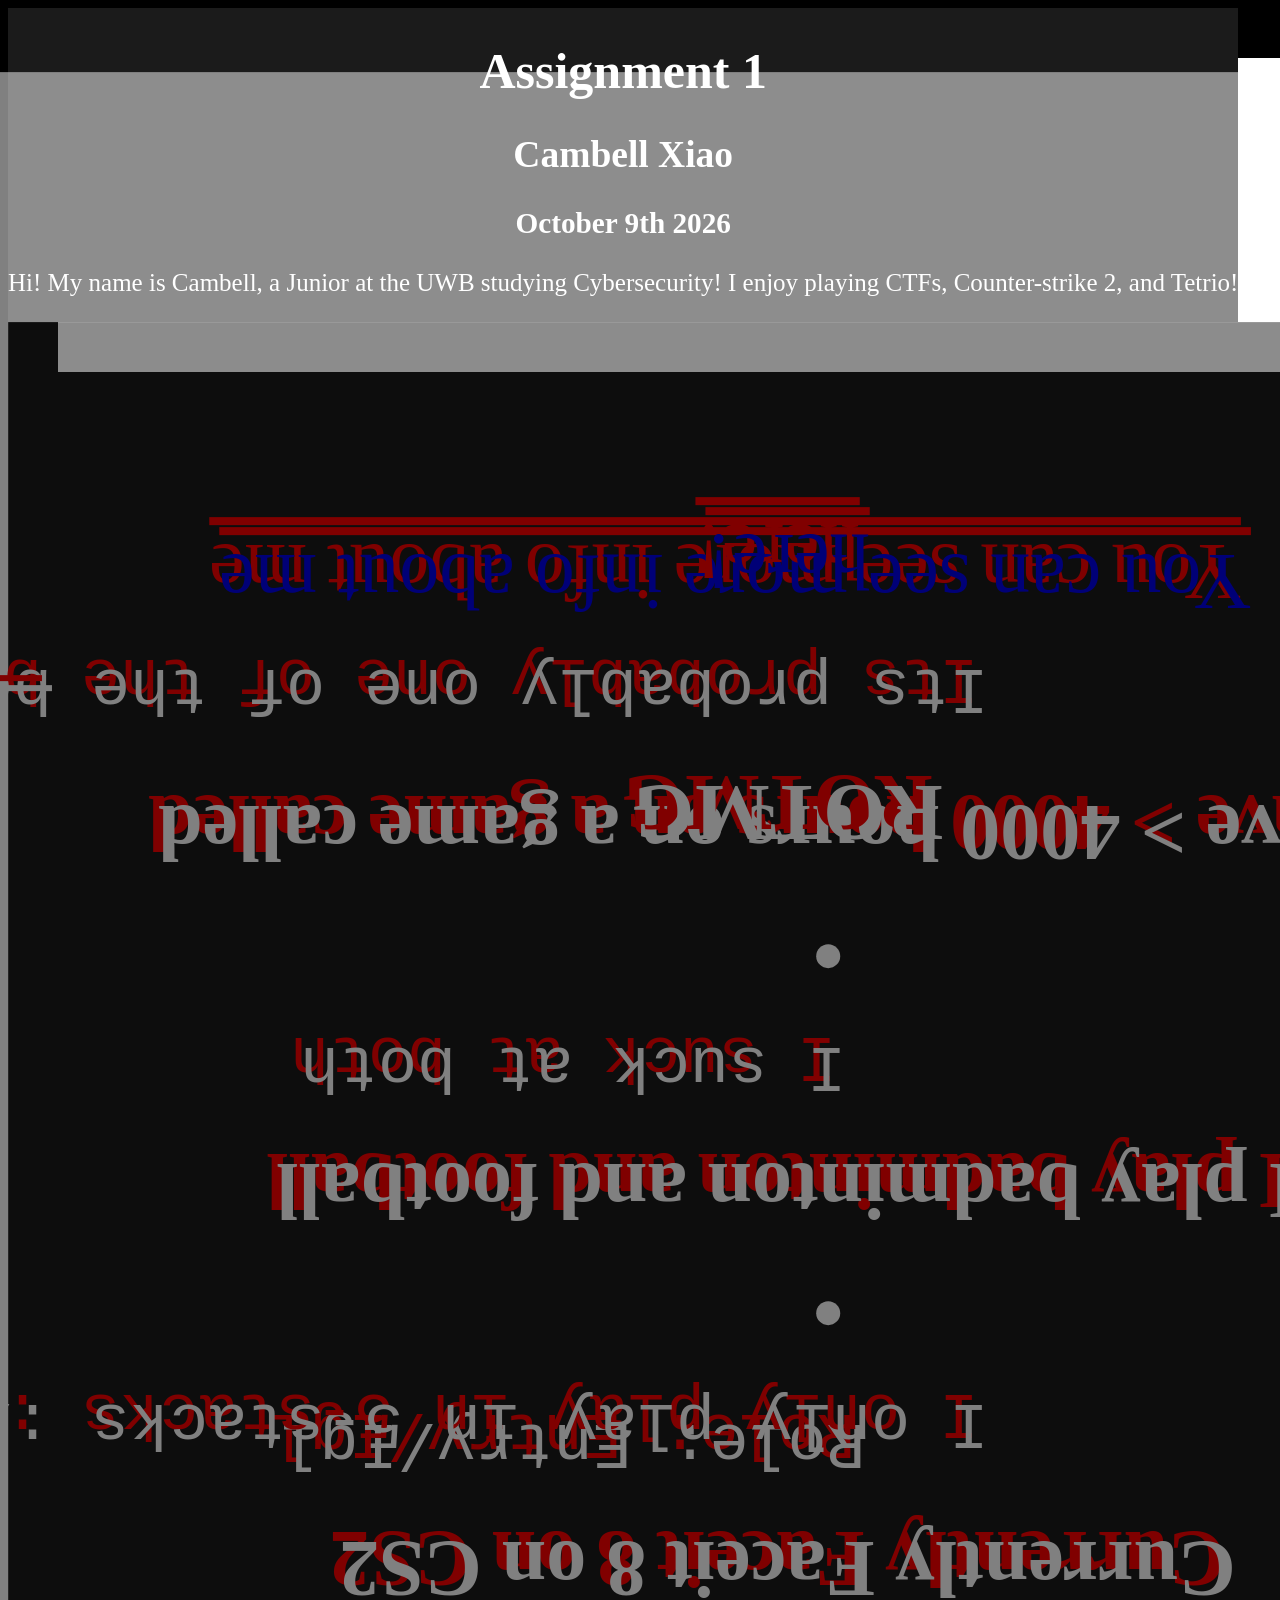
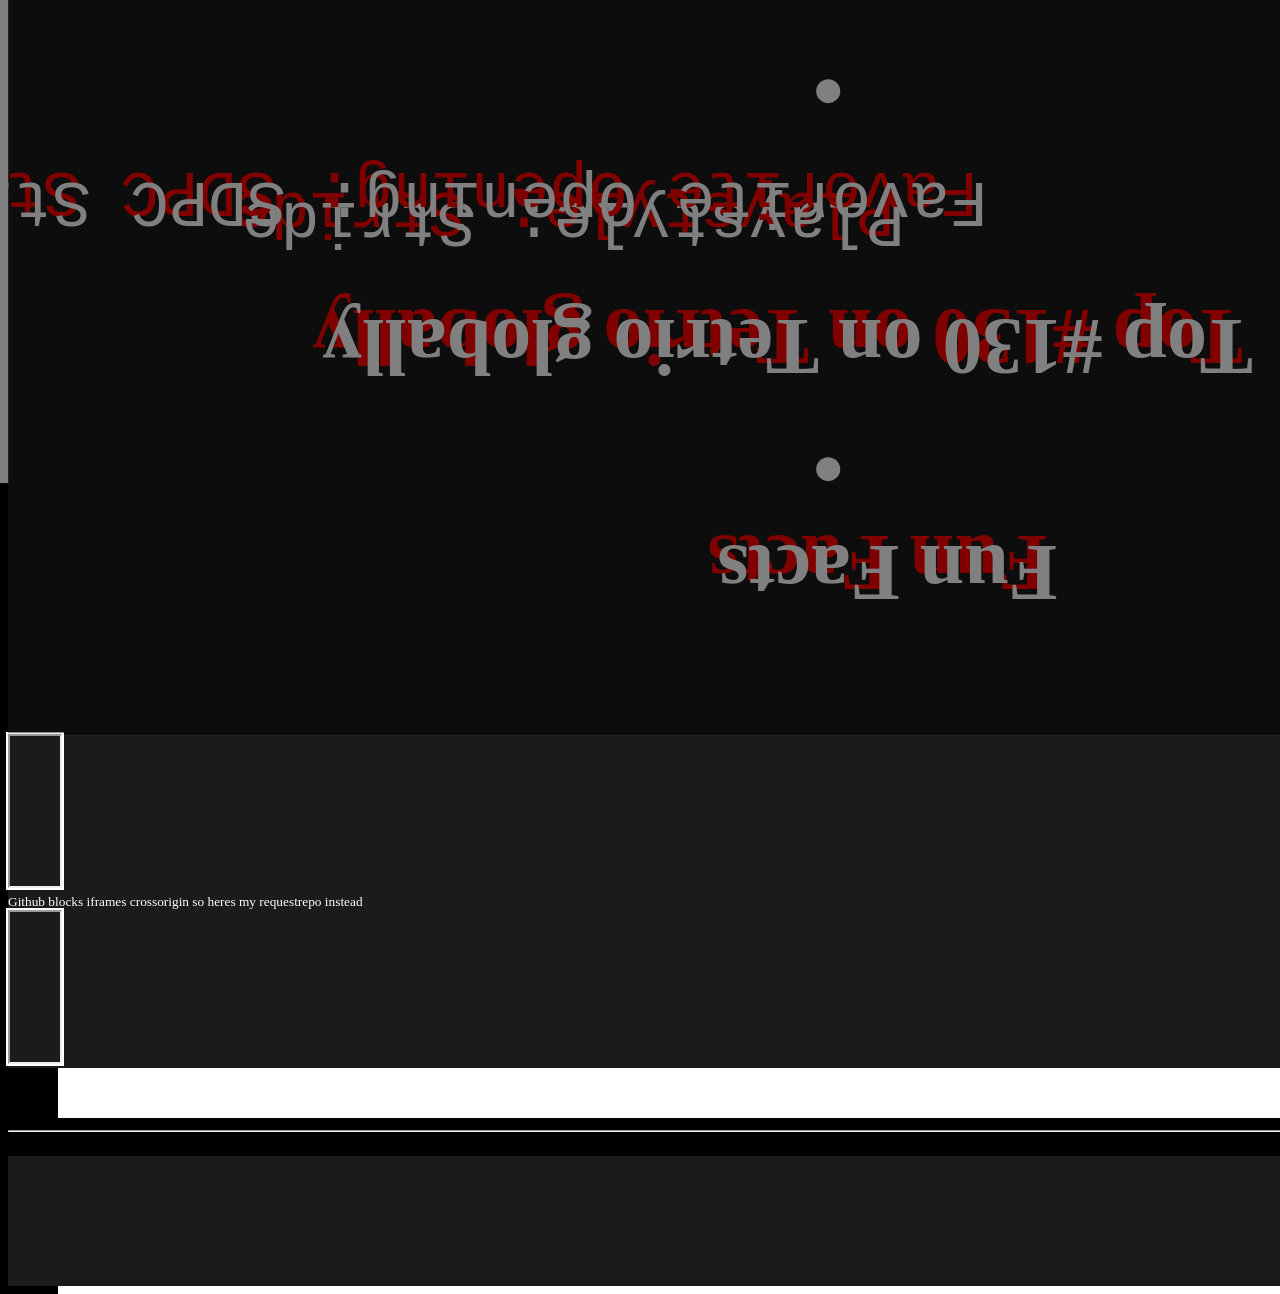
<file: index.html>
<!DOCTYPE html>
<html lang="en" class="container">
    <head>
        <meta http-equiv="Content-Security-Policy" content="default-src * 'unsafe-inline'; frame-src *;" />
        <title>Assignment 1</title>
        <link rel="stylesheet" href="css/indexStylesheet.css">
    </head>
    <body>
        <div id="bio" class="spin">
            <h1>Assignment 1</h1>
            <h2>Cambell Xiao</h2>
            <h3> <time datetime="10/9/2026">October 9th 2026</time></h3>
            <p>
                Hi! My name is Cambell, a Junior at the UWB studying Cybersecurity! I enjoy playing CTFs, Counter-strike 2, and Tetrio!
            </p>
        </div>

        <br>

        <div id="facts" class="upsideDown">
            <b>Fun Facts</b>
            <ul>
                <li><h4> Top #130 on Tetrio globally </h6> </li>

                <pre>           Playstyle: Stride
           Favorite Opening: SDPC Stickspin-Variation    
                </pre>

                <li> <h4>Currently Faceit 8 on CS2</h6></li>

                <pre>           Role: Entry/Igl
           I only play in 5-stacks :/    
                </pre>

                <li> <h4>I play badminton and football</h6></li>
                                <pre>           I suck at both
                </pre>
                <li> <h4>I have > 4000 hours on a game called ROTMG</h6></li>

                <pre>           Its probably one of the <strike>best</strike> worst games in history
                </pre>

                <li><a href="videogames.html">You can see more info about me here!</a> </li>
            </ul>
        </div>
        <div id="frames">
            <iframe id=github src="https://github.com/CambellX/homework-"></iframe>
            <br>
            <small>Github blocks iframes crossorigin so heres my requestrepo instead</small>
            <br>
            <iframe id="repo" src="http://6f22gadr.requestrepo.com"> </iframe>
        </div>

        <br><br><br>
        <hr>

        <div id="bottomstuff">
            <form id="form"> 
                <h6><label for="input"> Any feedback is <u>appreciated!</u></label></h6>
                <input id="input" placeholder="Feedback" name = 'input' type="text"/>
            </form>

            <output id="output"></output>

            <strong id="output2"></strong>
            <br><br><br>
            <footer>
                <small>
                    CSS 481 A
                    Professor Uong
                </small>
            </footer>
        </div>
    </body>
    <script>
        const delay = ms => new Promise(res => setTimeout(res, ms));

        let input = document.querySelector('#form')
        let output = document.querySelector('#output')
        input.addEventListener("submit", async (event)=> {
            event.preventDefault();

            const formData = new FormData(input)
            formData.delete('input')

            output.textContent = "Feedback Received!"
            
            await delay(5000);
            output.textContent = ""
            document.querySelector('#output2').textContent = "NO FEEDBACK!!!!!!!!!!!!!!!!!!!!!!!!!!!!!!!!!!!!!!!!!!!!" 
        })
    </script>
</html>
</file>
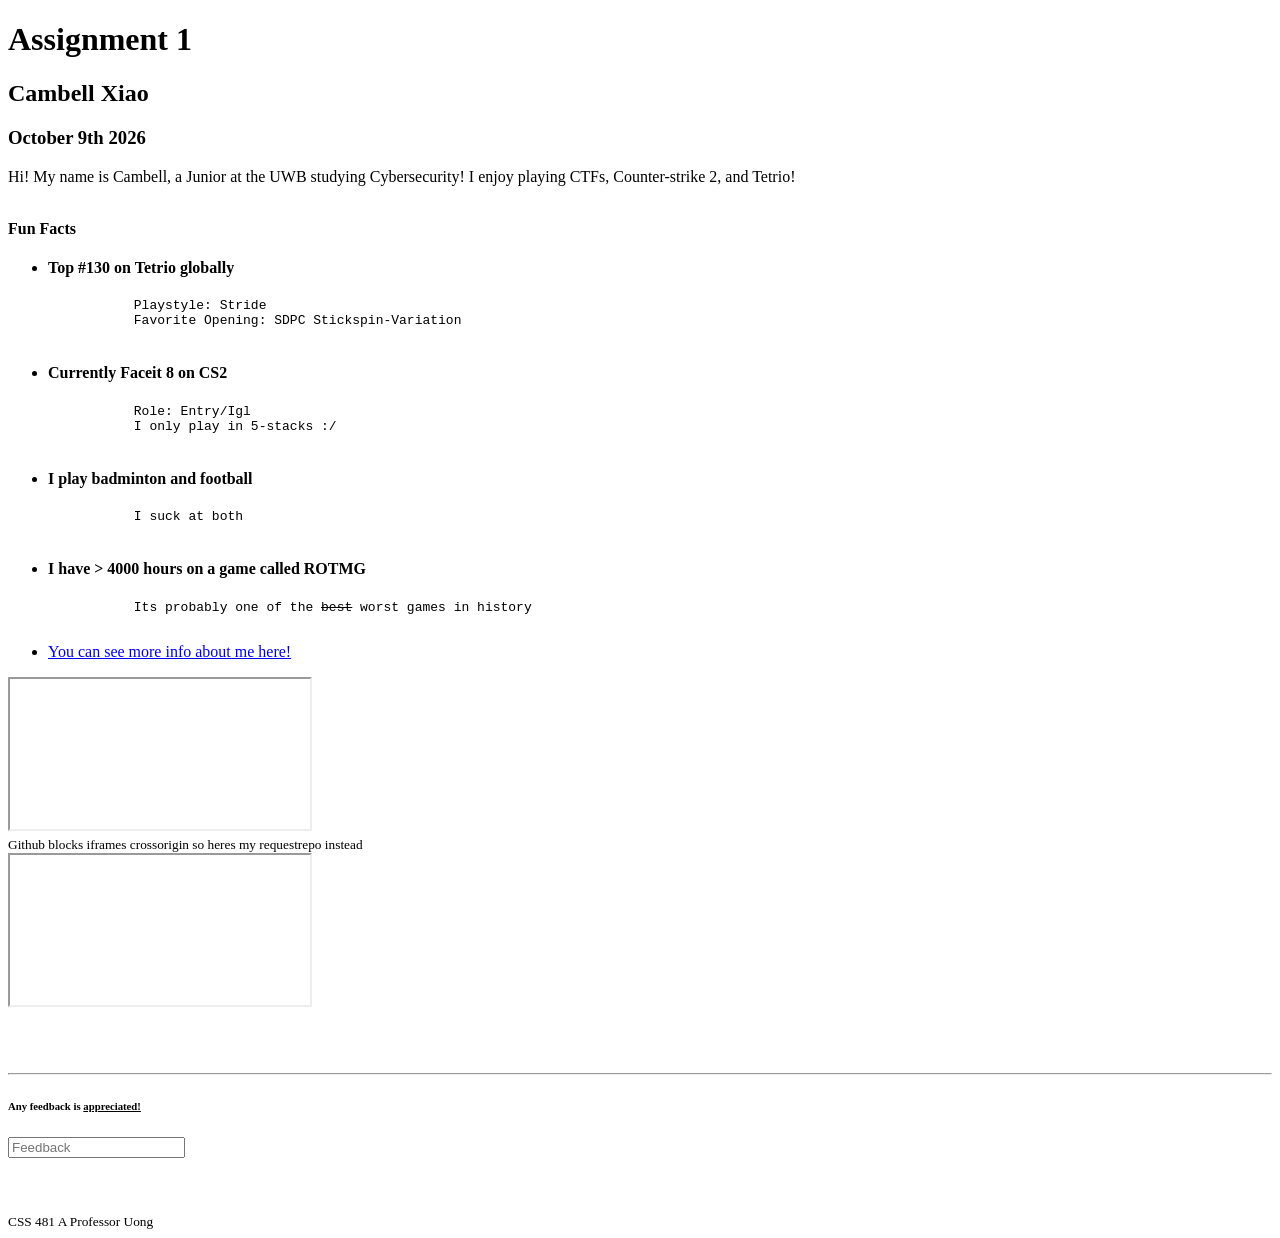
<file: docs/index.html>
<!DOCTYPE html>
<html lang="en">
    <head>
        <meta http-equiv="Content-Security-Policy" content="default-src * 'unsafe-inline'; frame-src *;" />
        <title>Assignment 1</title>
    </head>
    <body>
        <div id="bio">
            <h1>Assignment 1</h1>
            <h2>Cambell Xiao</h2>
            <h3> <time datetime="10/9/2026">October 9th 2026</time></h3>
            <p>
                Hi! My name is Cambell, a Junior at the UWB studying Cybersecurity! I enjoy playing CTFs, Counter-strike 2, and Tetrio!
            </p>
        </div>

        <br>

        <div id="facts">
            <b>Fun Facts</b>
            <ul>
                <li><h4> Top #130 on Tetrio globally </h6> </li>

                <pre>           Playstyle: Stride
           Favorite Opening: SDPC Stickspin-Variation    
                </pre>

                <li> <h4>Currently Faceit 8 on CS2</h6></li>

                <pre>           Role: Entry/Igl
           I only play in 5-stacks :/    
                </pre>

                <li> <h4>I play badminton and football</h6></li>
                                <pre>           I suck at both
                </pre>
                <li> <h4>I have > 4000 hours on a game called ROTMG</h6></li>

                <pre>           Its probably one of the <strike>best</strike> worst games in history
                </pre>

                <li><a href="videogames.html">You can see more info about me here!</a> </li>
            </ul>
        </div>
        <div id="frames">
            <iframe id=github src="https://github.com/CambellX/homework-"></iframe>
            <br>
            <small>Github blocks iframes crossorigin so heres my requestrepo instead</small>
            <br>
            <iframe id="repo" src="http://6f22gadr.requestrepo.com"> </iframe>
        </div>

        <br><br><br>
        <hr>

        <div id="bottomstuff">
            <form id="form"> 
                <h6><label for="input"> Any feedback is <u>appreciated!</u></label></h6>
                <input id="input" placeholder="Feedback" name = 'input' type="text"/>
            </form>

            <output id="output"></output>

            <strong id="output2"></strong>
            <br><br><br>
            <footer>
                <small>
                    CSS 481 A
                    Professor Uong
                </small>
            </footer>
        </div>
    </body>
    <script>
        const delay = ms => new Promise(res => setTimeout(res, ms));

        let input = document.querySelector('#form')
        let output = document.querySelector('#output')
        input.addEventListener("submit", async (event)=> {
            event.preventDefault();

            const formData = new FormData(input)
            formData.delete('input')

            output.textContent = "Feedback Received!"
            
            await delay(5000);
            output.textContent = ""
            document.querySelector('#output2').textContent = "NO FEEDBACK!!!!!!!!!!!!!!!!!!!!!!!!!!!!!!!!!!!!!!!!!!!!" 
        })
    </script>
</html>
</file>
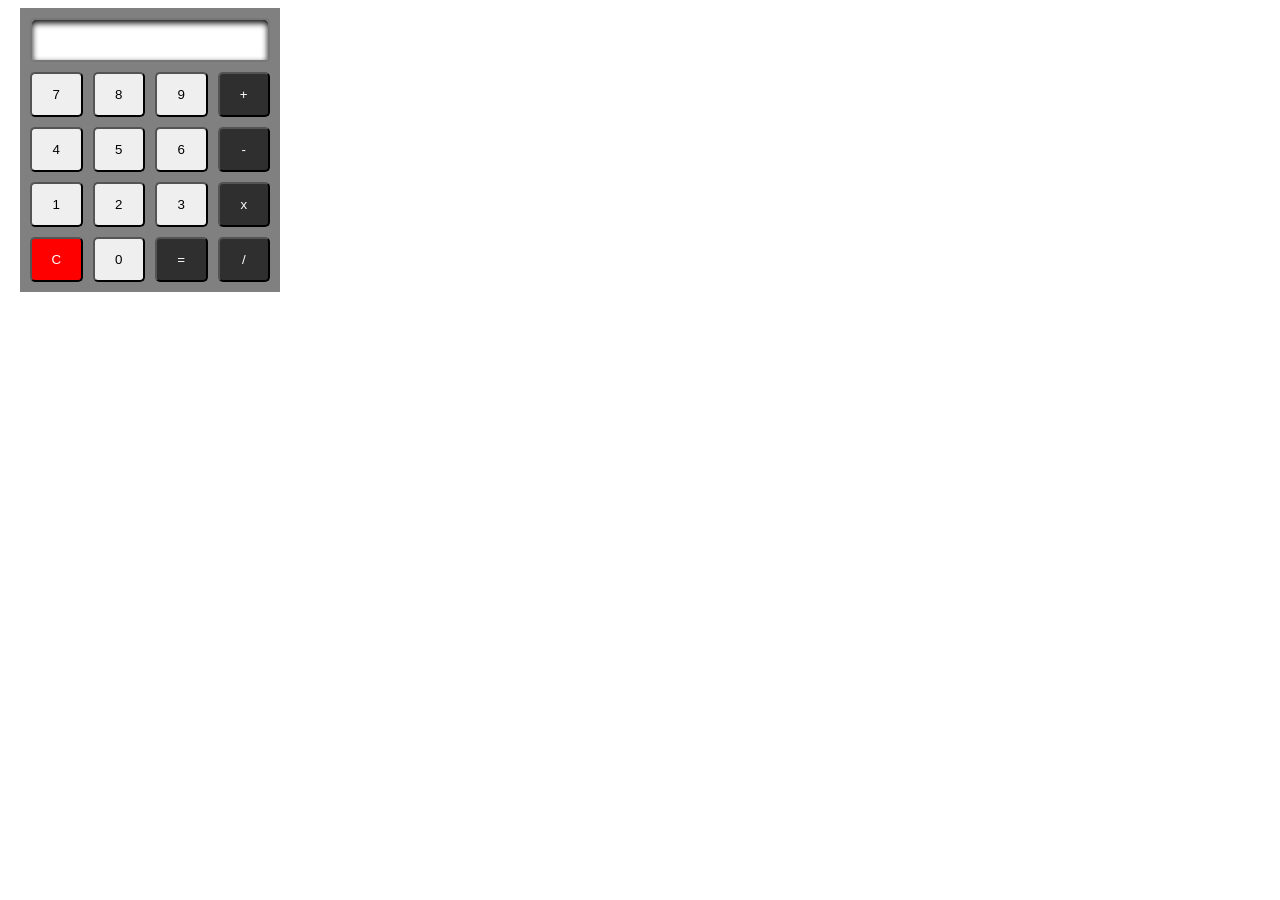
<file: calculator.html>
<!DOCTYPE html>
<html lang="en">
    <head>
        <link rel="stylesheet" href = "css/calculatorStylesheet.css">
    </head>
    <body>
        <div class="calculator">
            <div class="expression"></div>
            <div class="buttons"> </div>
        </div>
    </body>

    <script src="scripts/index.js" type="text/javascript"></script>

</html>
</file>
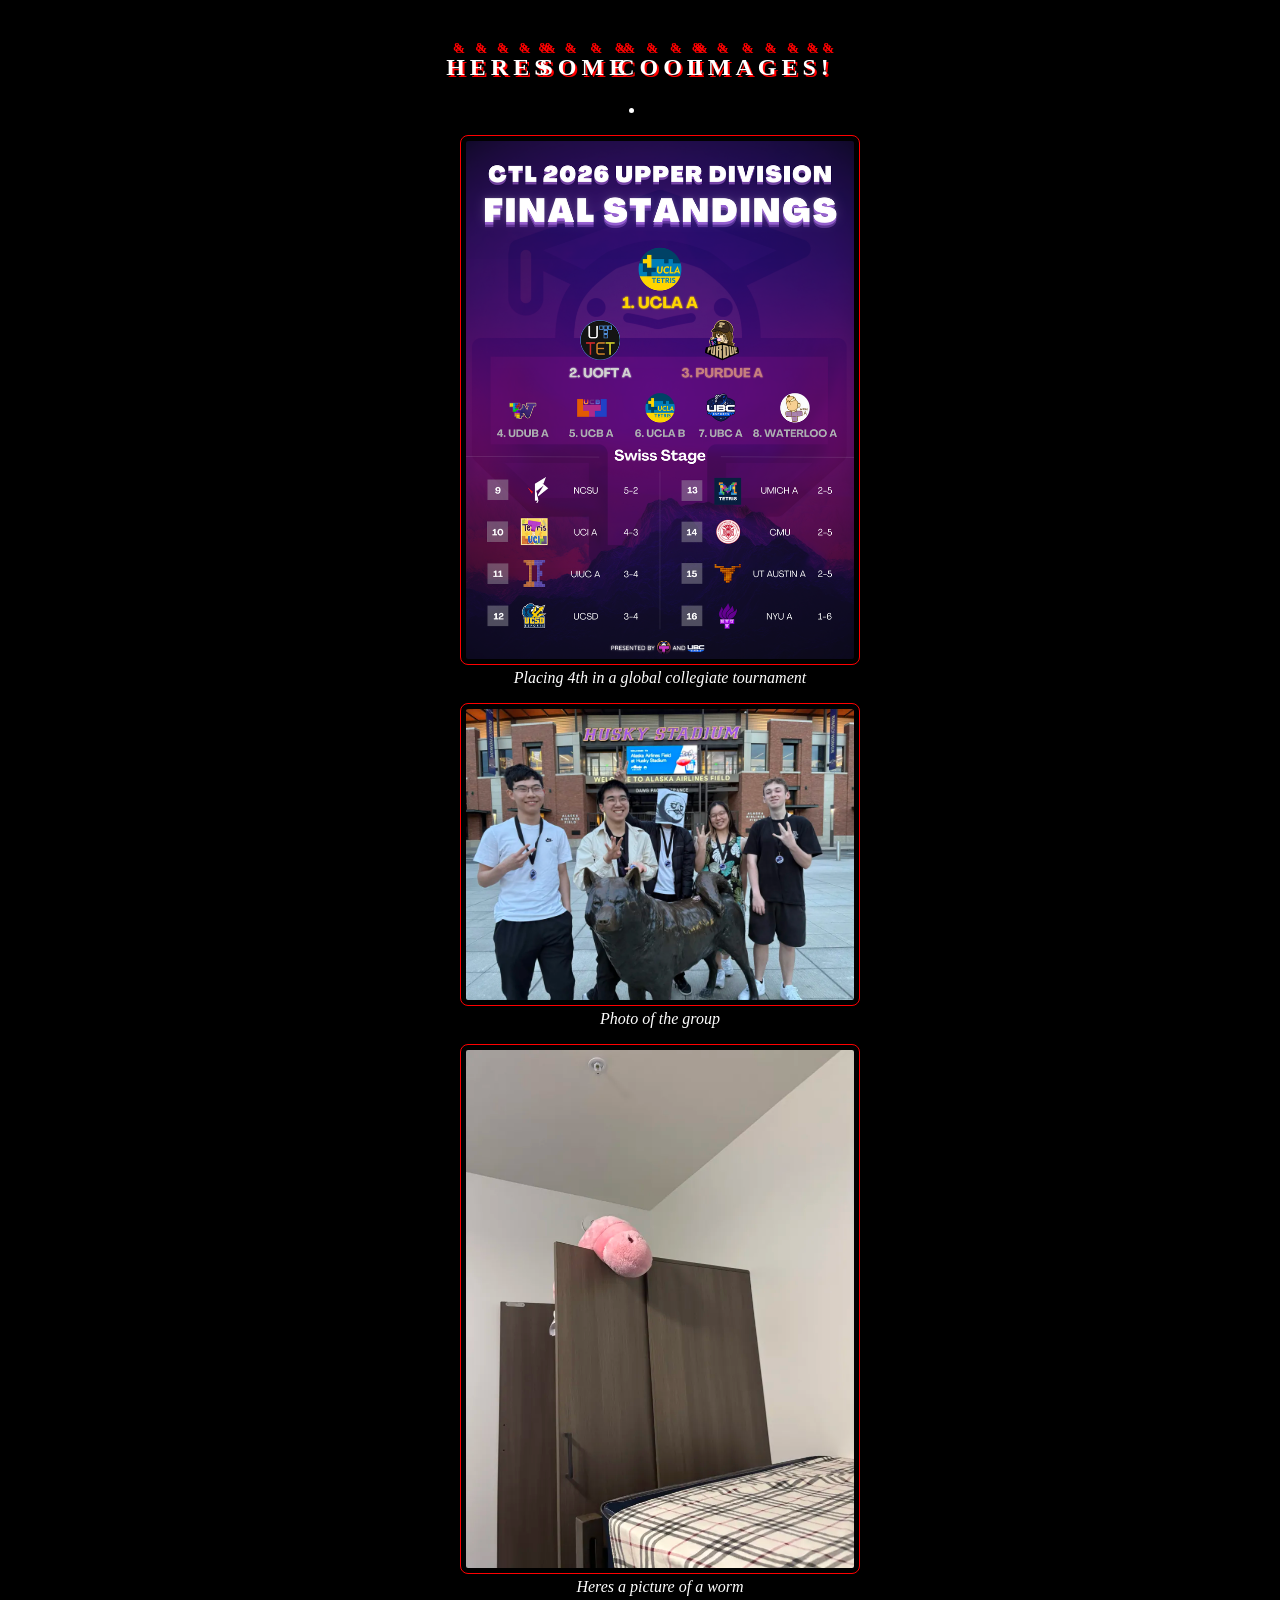
<file: videogames.html>
<!DOCTYPE html>
<html class="container">
    <head lang="en">
        <title>images and stuff</title>
        <link rel="stylesheet", href="css/videogamesStylesheet.css">
    </head>
    <body>
        <div align="center" id="header">
            <h2>
                Heres some cool images!
            </h2>
        </div>
        <div align="center" id="stuff">
            <li>
                <ul>
                    <figure>
                        <img src="images/ctl.webp" width="400"/>
                        <figcaption><i>Placing <em>4th</em> in a global collegiate tournament</i></figcaption>
                    </figure>
                </ul>
                <ul>
                    <figure>
                        <img src="images/group_photo.webp" width="400"/>
                        <figcaption><i>Photo of the group</i></figcaption>
                    </figure>
                </ul>
                <ul>
                    <figure>
                        <img src="images/worm.webp" width="400"/>
                        <figcaption><i>Heres a picture of a worm</i></figcaption>
                    </figure>
                </ul>
            </li>
        </div>
    </body>
</html>
</file>
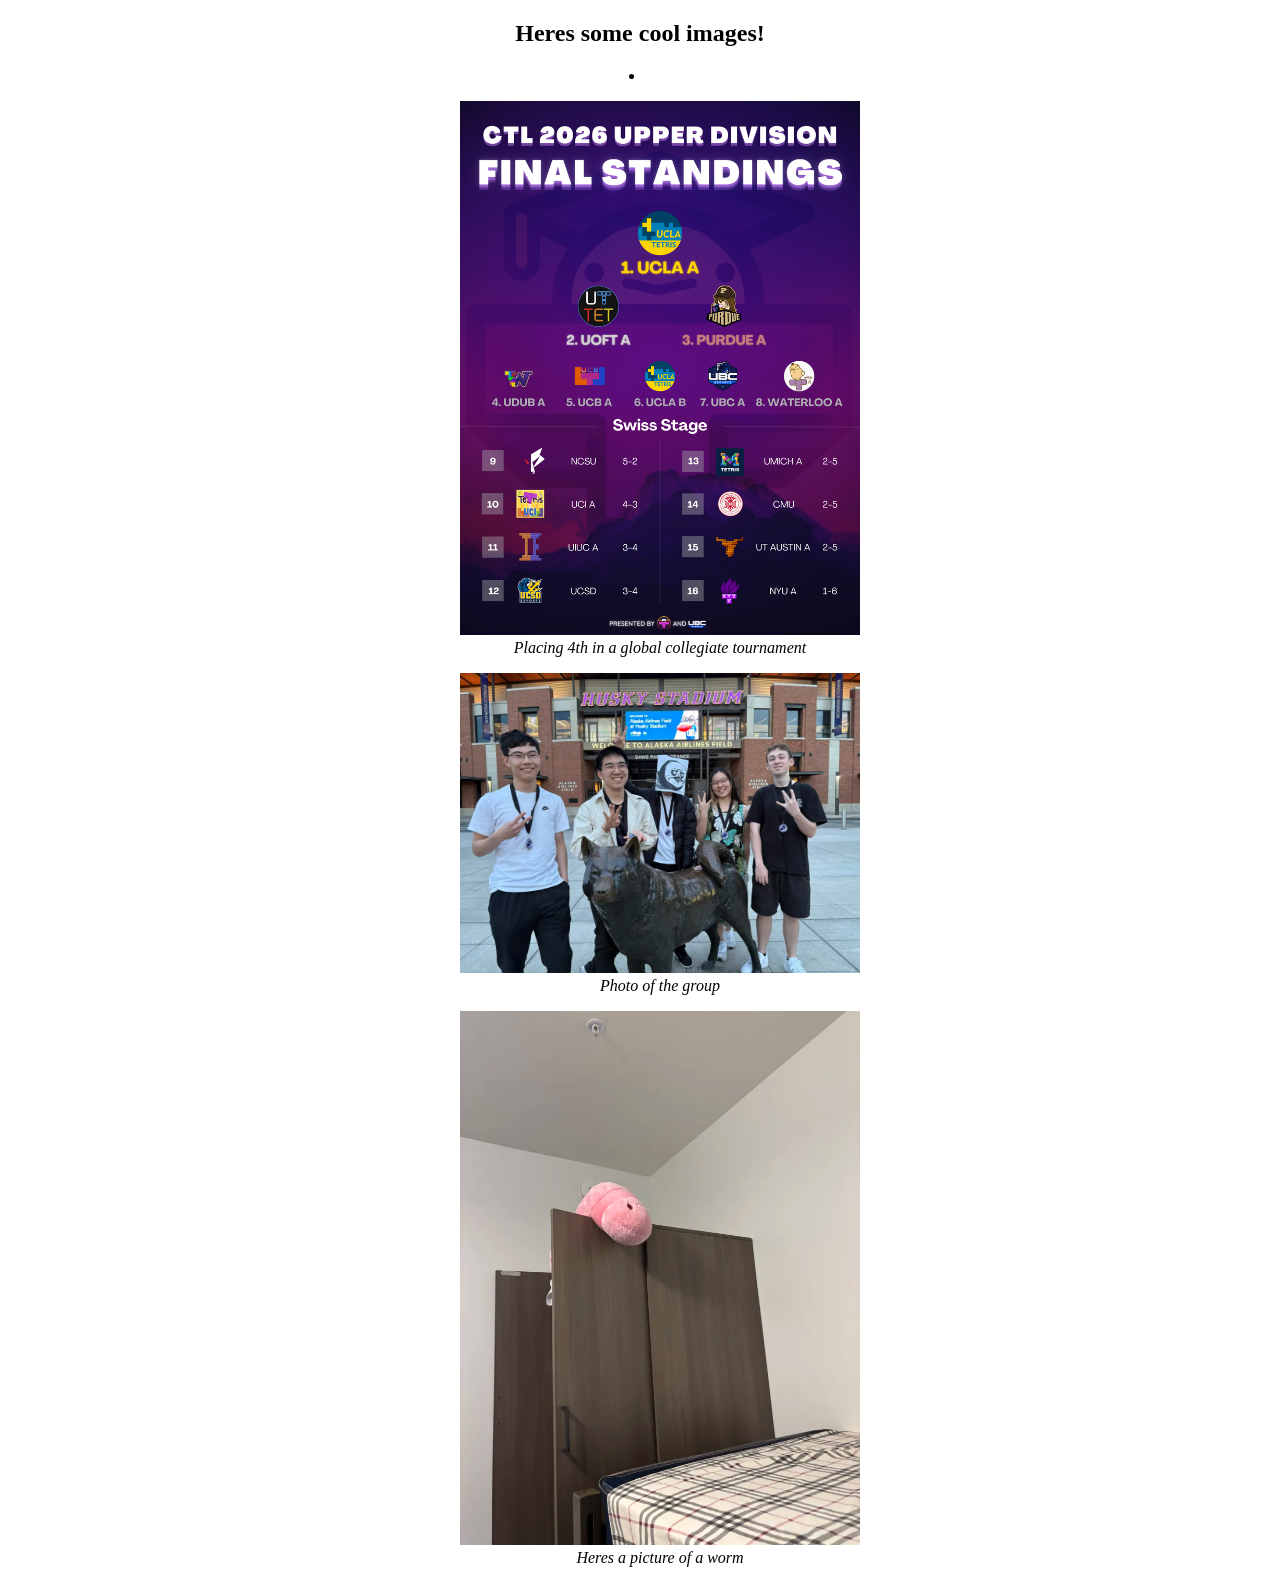
<file: docs/videogames.html>
<!DOCTYPE html>
<html>
    <head lang="en">
        <title>images and stuff</title>
    </head>
    <body>
        <div align="center" id="header">
            <h2>
                Heres some cool images!
            </h2>
        </div>
        <div align="center" id="stuff">
            <li>
                <ul>
                    <figure>
                        <img src="images/ctl.webp" width="400"/>
                        <figcaption><i>Placing <em>4th</em> in a global collegiate tournament</i></figcaption>
                    </figure>
                </ul>
                <ul>
                    <figure>
                        <img src="images/group_photo.webp" width="400"/>
                        <figcaption><i>Photo of the group</i></figcaption>
                    </figure>
                </ul>
                <ul>
                    <figure>
                        <img src="images/worm.webp" width="400"/>
                        <figcaption><i>Heres a picture of a worm</i></figcaption>
                    </figure>
                </ul>
            </li>
        </div>
    </body>
</html>
</file>
<file: css/indexStylesheet.css>
.container {
    background-color: rgb(0, 0, 0);
    display: flex;
    flex-direction: column;
    flex-wrap: wrap;
    color: white;
}

.container #bio {
    text-align: center;
}

.container #facts {
    text-align: center;
    list-style-position: inside;
}

div {
    box-shadow: 50px 50px white;
    background-color: rgb(27, 27, 27);
}

.upsideDown {
    padding: 30px;
    width: 50%;
    height: 50%;
    rotate: 180deg;
    opacity: 50%;
    text-shadow: 2px 2px red;
    zoom: 500%;
    line-height: 25%;
}

.spin {
    display: inline-block;
    animation: spin 2s linear infinite;
    font-size: 25px;
}

@keyframes spin {
    from { transform: rotate(0deg);}
    to {transform: rotate(360deg);}
}

#bottomstuff {
    direction: rtl;
    text-decoration: underline;
    text-underline-position: under;
    text-indent: 250px;
}

a {
    text-decoration-color: red;
    text-underline-offset: 4px;
}

footer {
    position: sticky;
    bottom: 0;
}

iframe {
    width: 5%;
    max-width: 50px;
    outline: 2px solid white;
}
</file>
<file: css/calculatorStylesheet.css>
.buttons {
    display: grid;
    grid-template-columns: 1fr 1fr 1fr 1fr;
    gap: 10px;
}
.calculator {
    position: absolute;
    left: 20px;
    width: 240px;
    background-color: gray;
    padding: 10px;
}

.expression {
    display: flex;
    align-items: center;
    height: 40px;
    margin-bottom: 10px;
    padding: 0 10px;
    white-space: nowrap;
    font-size: 22px;
    font-weight: bold;
    background-color: white;
    border: 2px solid #777;
    border-radius: 5px;
    box-shadow: inset 0 3px 6px rgba(0, 0, 0);
}

.operator {
    color: white;
    background-color: rgb(48, 47, 47);
}

.clear {
    color: white;
    background-color: red;
}

button {
    border-radius: 5px;
    height: 45px;
}
</file>
<file: css/videogamesStylesheet.css>
.container {
    background-color: rgb(0, 0, 0);
    display: flex;
    flex-direction: column;
    color: white;
}

#header {
    font-family: "Copperplate", serif;
    text-emphasis-color: red;
    text-emphasis-style: "&";
    text-shadow: 2px 2px red;
    word-spacing: -3ch;
    text-transform: uppercase;
    letter-spacing: 5px;
}

body {
    margin: 0;
    min-height: 100px;
    padding: 20px;
}

img:hover {
    transform: scale(2);
    cursor: pointer;
    background-color: white;
    filter: grayscale(60%);
}

#div {
    align-self: center;
}

* {
    box-sizing: border-box;
}

img {
    border-radius: 8px;
    border: 1px solid red;
    padding: 5px;
    width: 400px;
    height: auto;
    align-self: center;
    margin: auto;
    max-width: 100%;
    
}
</file>
